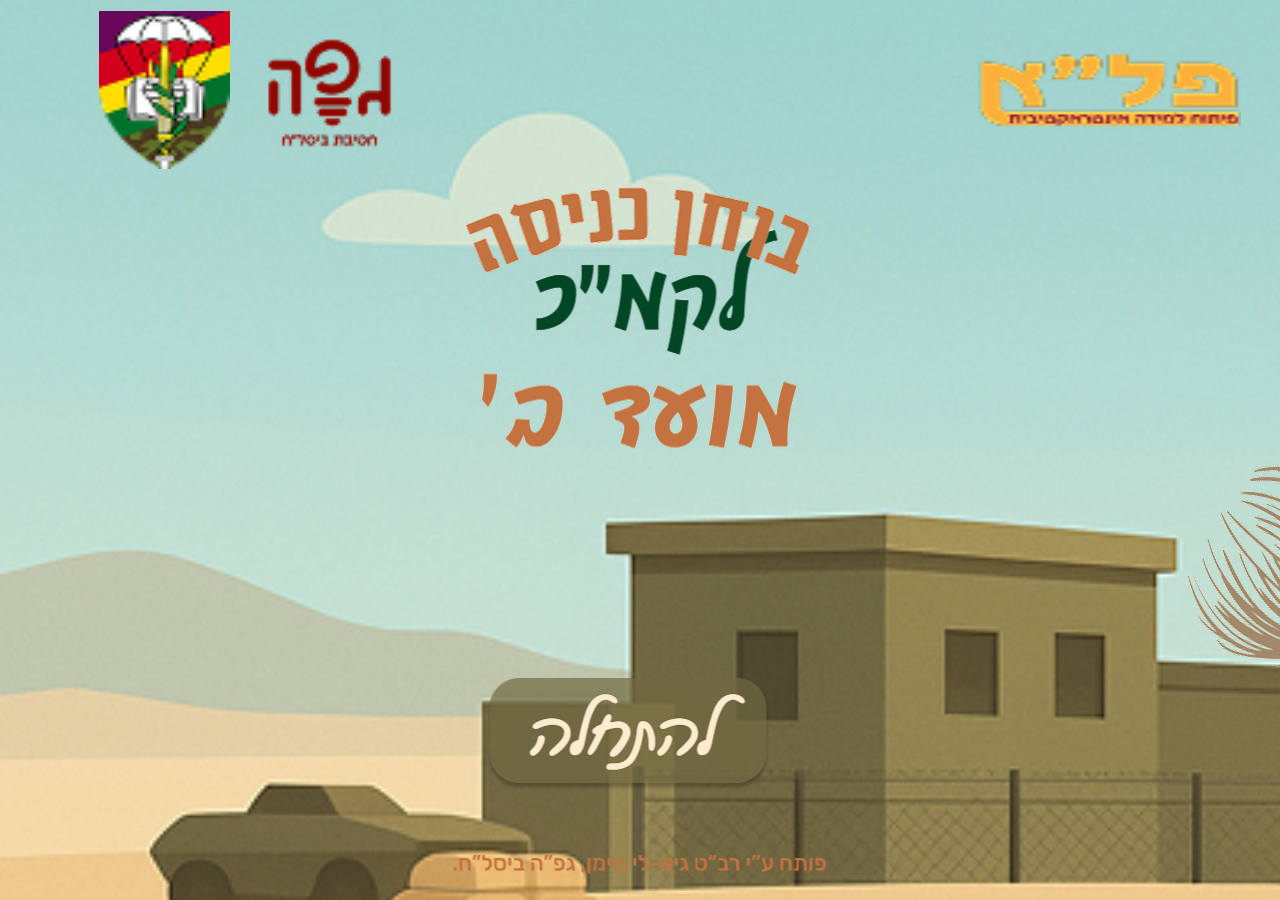
<file: index.html>
<!DOCTYPE html>
<html lang="en">
<head>
  <meta charset="UTF-8">
  <meta name="viewport" content="width=device-width, initial-scale=1.0">
  <title>בוחן כניסה לקמ"כ - ניווטים</title>
  <link rel="stylesheet" href="startPage.css">
</head>
<body>
    <div class="navbar">
        <img class="bislamchIcon" src="assets/icons/bislachIcon.png" alt="icon 1">
        <img class="gapaIcon" src="assets/icons/gapaIcon.png" alt="icon 2">
        <img class="peleIcon"  src="assets/icons/peleIcon.png" alt="icon 3">
</div>

    <img class="title1" src="assets/titles/title.png" alt="title">
        <img class="title2" src="assets/titles/part2.png" alt="title">

    <!-- <img clas="title2" src="assets/titles/part2.png" alt="title"> -->


<div class="button" onclick="goToPersonalInfo()">
    <img src="assets/buttons/startBtn.png" alt="start button">
</div>
<div class="dustBall">
    <img src="assets/elements/dustBall.png" alt="title">
</div>
<div class="credit">
    <img src="assets/titles/credit.png" alt="title">
</div>

</body>
</html>
<style>
    .part2 {
        top: -5-4%;
    }
</style>
<script>
function goToPersonalInfo() {
    window.location.href = "personalInfo.html";
}
</script>
</file>
<file: startPage.css>
body {
    margin: 0;
    min-height: 100vh;
    background-image: url("assets/backgrounds/startPageB.png");
    background-size: cover;
    background-position: center;
    background-repeat: no-repeat;
    direction: ltr;
}

.navbar {
    position: fixed;
    top: 0;
    right: 0;
    width: 100%;
    padding: 10px 16px;
    position: absolute;
    display: flex;
    justify-content: space-between;
    align-items: center;
}

.bislamchIcon {
    position: absolute;
    width: 10%;
    height: 70%;
    top: 5%;
    left: 10%;
}

.gapaIcon {
   position: relative;
    width: 34%;
    height: 120%;
    top: 0%;
    left: 10%;
}

.peleIcon {
    position: absolute;
    width: 20%;
    height: 40%;
    top: 20%;
    right: 3%;
    transition: transform 0.6s ease;
}

.peleIcon:hover {
    transform: rotate(360deg);
}

.title1 {
    position: fixed;
    top: 30%;
    left: 50%;
    transform: translate(-50%, -50%);
    text-align: center;
}

.title2 {
    position: fixed;
    top: 45%;
    left: 50%;
    transform: translate(-50%, -50%);
    text-align: center;
} 

.button {
    position: absolute;
    top: 70%;
    left: 50%;
    transform: translateX(-50%);
    cursor: pointer;    
    -webkit-tap-highlight-color: transparent;
    user-select: none;
    touch-action: manipulation;
    transition: transform 0.3s ease, filter 0.3s ease;
}

.button:hover {
    transform: translateX(-50%) scale(1.1);
    filter: drop-shadow(0 0 12px rgba(255, 255, 255, 0.8));
}

.button:active {
    transform: translateX(-50%) scale(0.95);
}

.credit {
    position: absolute;
    align-items: center;
    top: 95%;
    left: 50%;
    transform: translateX(-50%);
}

.dustBall {
    position: absolute;
    align-items: center;
    top: 45%;
    right: -9%;
    animation: rollDust 6s linear infinite;
    -webkit-animation: rollDust 3s linear infinite; /* Safari/Chrome */
    -moz-animation: rollDust 3s linear infinite;    /* Firefox */
    -ms-animation: rollDust 3s linear infinite;     /* IE10+ */
}

@keyframes rollDust {
    0% {
        transform: translateX(0) translateY(0) rotate(0deg);
        opacity: 0;
    }

    10% {
        opacity: 1;
    }

    50% {
        transform: translateX(-60vw) translateY(-10px) rotate(-360deg);
    }

    100% {
        transform: translateX(-120vw) translateY(0) rotate(-720deg);
        opacity: 0;
    }
}

/* Chrome, Safari, Opera */
@-webkit-keyframes rollDust {
    0% {
        -webkit-transform: translateX(0) translateY(0) rotate(0deg);
        opacity: 0;
    }
    10% {
        opacity: 1;
    }
    50% {
        -webkit-transform: translateX(-60vw) translateY(-10px) rotate(-360deg);
    }
    100% {
        -webkit-transform: translateX(-120vw) translateY(0) rotate(-720deg);
        opacity: 0;
    }
}

/* Firefox */
@-moz-keyframes rollDust {
    0% {
        -moz-transform: translateX(0) translateY(0) rotate(0deg);
        opacity: 0;
    }
    10% {
        opacity: 1;
    }
    50% {
        -moz-transform: translateX(-60vw) translateY(-10px) rotate(-360deg);
    }
    100% {
        -moz-transform: translateX(-120vw) translateY(0) rotate(-720deg);
        opacity: 0;
    }
}

/* IE10+ */
@-ms-keyframes rollDust {
    0% {
        -ms-transform: translateX(0) translateY(0) rotate(0deg);
        opacity: 0;
    }
    10% {
        opacity: 1;
    }
    50% {
        -ms-transform: translateX(-60vw) translateY(-10px) rotate(-360deg);
    }
    100% {
        -ms-transform: translateX(-120vw) translateY(0) rotate(-720deg);
        opacity: 0;
    }
}

/* Standard */
@keyframes rollDust {
    0% {
        transform: translateX(0) translateY(0) rotate(0deg);
        opacity: 0;
    }
    10% {
        opacity: 1;
    }
    50% {
        transform: translateX(-60vw) translateY(-10px) rotate(-360deg);
    }
    100% {
        transform: translateX(-120vw) translateY(0) rotate(-720deg);
        opacity: 0;
    }
}

.part2{
    position: absolute;
    top: 40%;
    left: 50%;
    transform: translateX(-50%);
}
</file>
